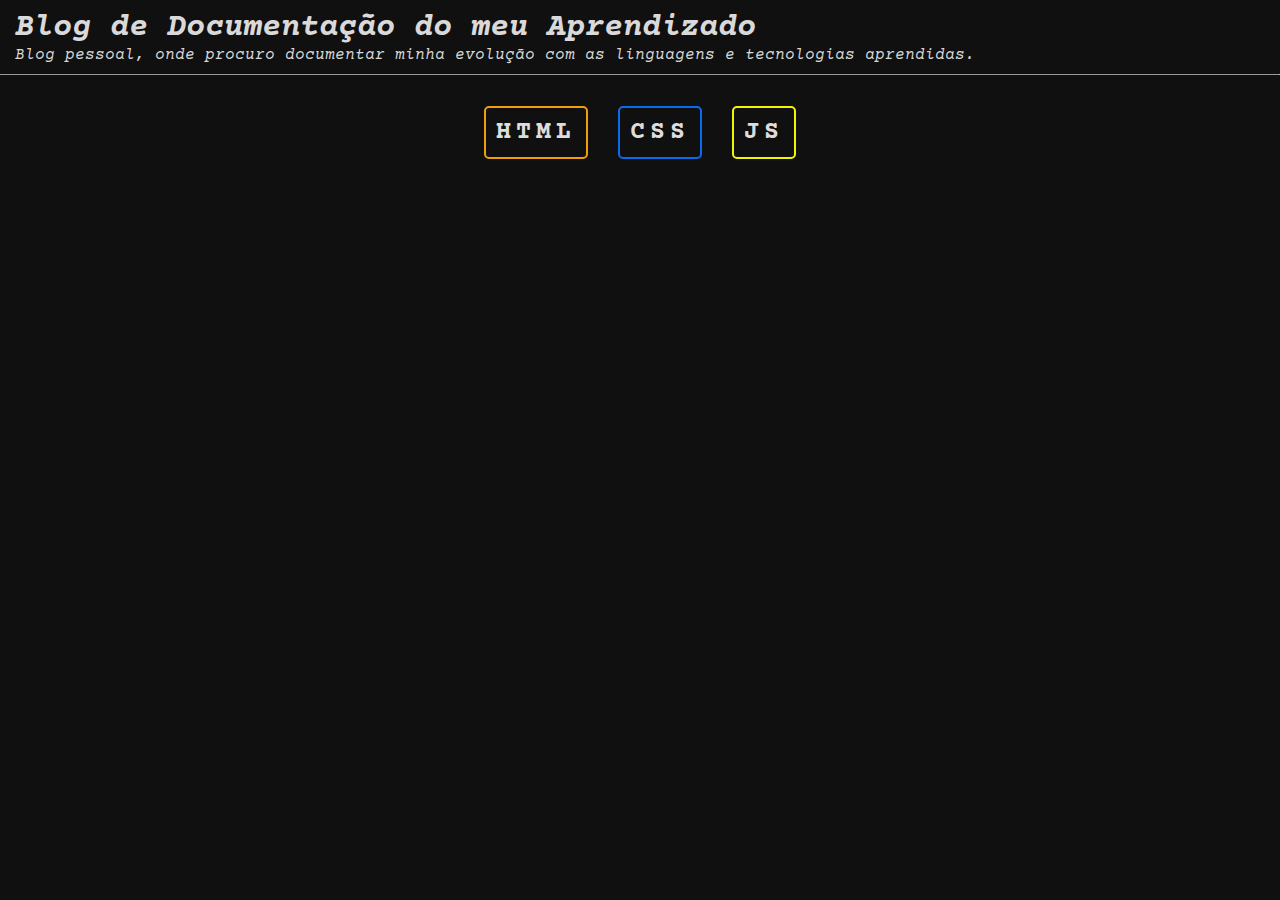
<file: index.html>
<!DOCTYPE html>
<html lang="pt-br">
<head>
    <meta charset="UTF-8">
    <meta name="viewport" content="width=device-width, initial-scale=1.0">
    <title>Blog de Aprendizado</title>
    <link rel="stylesheet" href="/css/style.css">
    <link rel="preconnect" href="https://fonts.googleapis.com">
    <link rel="preconnect" href="https://fonts.gstatic.com" crossorigin>
    <link href="https://fonts.googleapis.com/css2?family=Courier+Prime:ital,wght@0,400;1,400;1,700&display=swap" rel="stylesheet">
</head>

<body>

    <header>
        <h1> <em>Blog de Documentação do meu Aprendizado</em></h1>
        <p><em>Blog pessoal, onde procuro documentar minha evolução com as linguagens e tecnologias aprendidas.</em></p> 
    </header>
    
    <hr>
    <br>
    
    <nav>
        <h2>
            <a id="htmlBtn" href="/html/index.html">HTML</a>
            <a id="cssBtn" href="/css/index.html">CSS</a>
            <a id="jsBtn" href="/js/index.html">JS</a> 
        </h2>
        
    </nav>

</body>
</html>
</file>
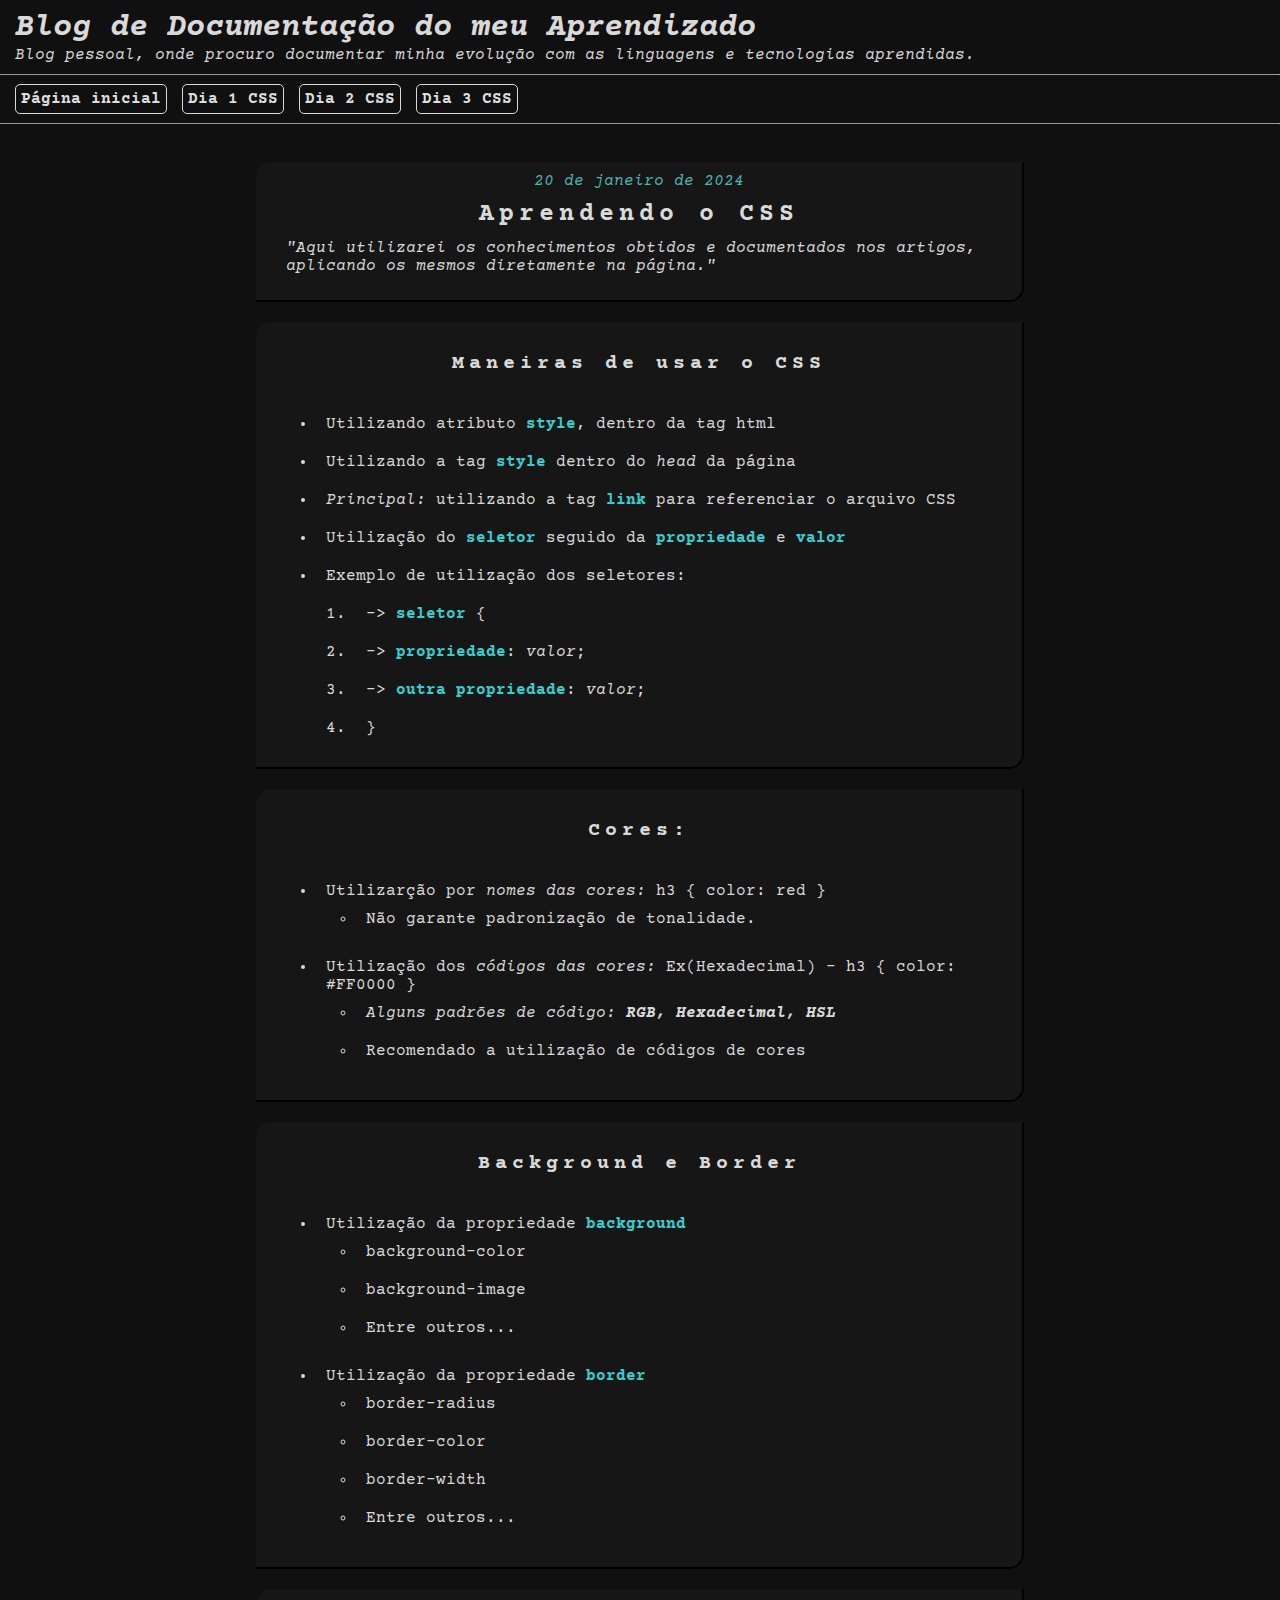
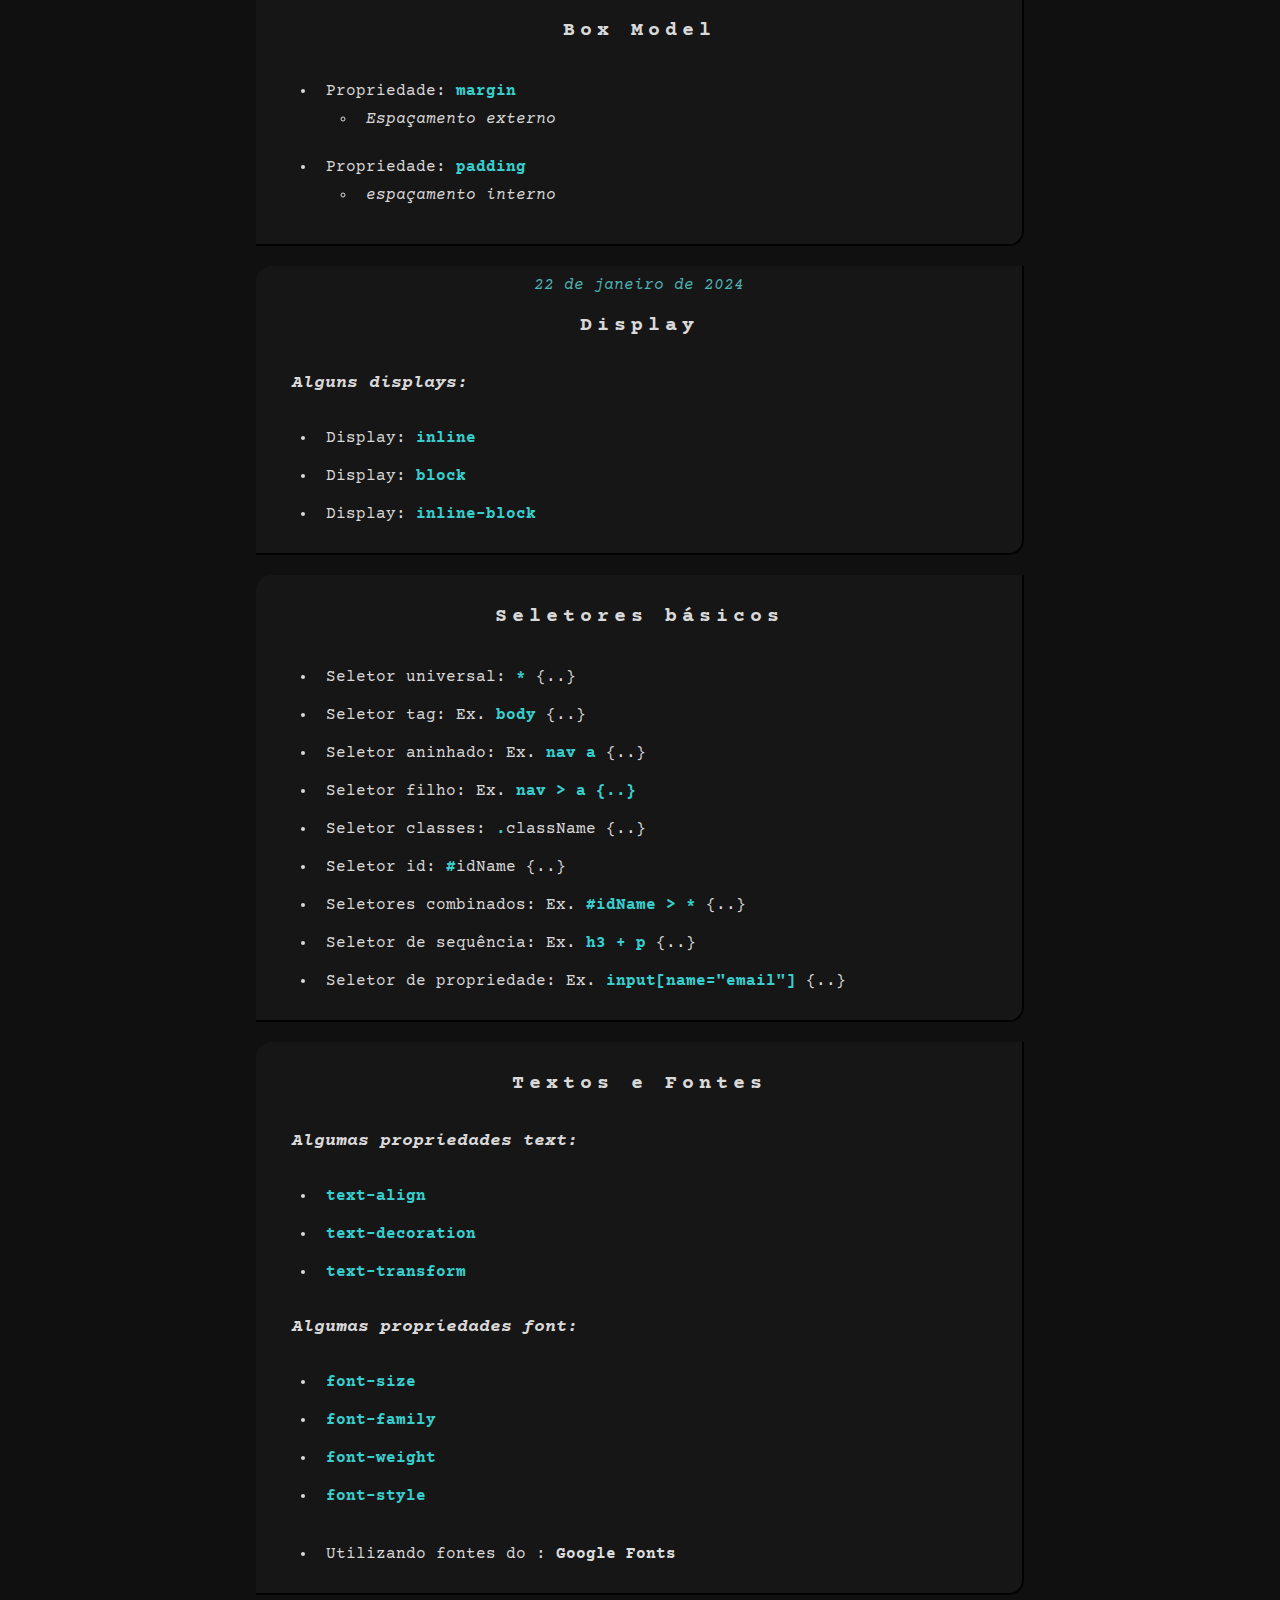
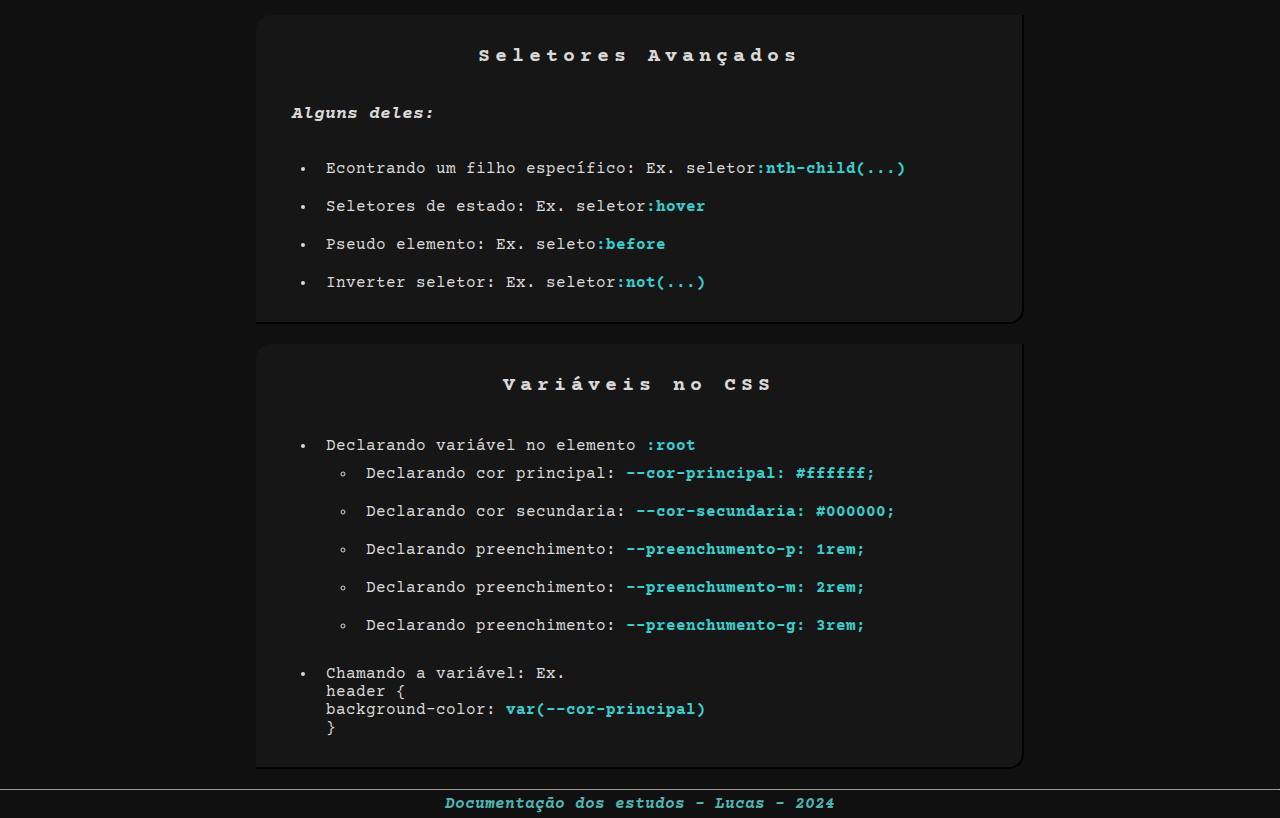
<file: css/index.html>
<!DOCTYPE html>
<html lang="pt-br">
<head>
    <meta charset="UTF-8">
    <meta name="viewport" content="width=device-width, initial-scale=1.0">
    <title>Blog de Aprendizado</title>
    <link rel="stylesheet" href="/css/style.css">
    <link rel="preconnect" href="https://fonts.googleapis.com">
    <link rel="preconnect" href="https://fonts.gstatic.com" crossorigin>
    <link href="https://fonts.googleapis.com/css2?family=Courier+Prime:ital,wght@0,400;1,400;1,700&display=swap" rel="stylesheet">
</head>

<body>

   <header>
    <h1> <em>Blog de Documentação do meu Aprendizado</em></h1>
    <p><em>Blog pessoal, onde procuro documentar minha evolução com as linguagens e tecnologias aprendidas.</em></p>

    <hr>
    <nav>
        <h4>
            <strong><a href="/"> Página inicial</a></strong>
            <strong><a href="#index1">Dia 1 CSS</a></strong>
            <strong><a href="#index2">Dia 2 CSS</a></strong>
            <strong><a href="#index3">Dia 3 CSS</a></strong>
        </h4>
    </nav>
   </header>
   
   <hr>
   <br> <!-- Estudos dia 20 de janeiro de 2024 -->
   
   <main>
        <section id="index1">           
            <article>
                <h5><em>20 de janeiro de 2024</em></h5>
                <h2> Aprendendo o CSS</h2>
                <p><em>"Aqui utilizarei os conhecimentos obtidos e documentados nos artigos, aplicando os mesmos diretamente na página."</em></p>
            </article>
        </section>

        <section>
            <article>
                <h3>Maneiras de usar o CSS</h3>
                <ul>
                    <li>Utilizando atributo <strong>style</strong>, dentro da tag html</li>
                    <li>Utilizando a tag <strong>style</strong> dentro do <em>head</em> da página</li>
                    <li><em>Principal:</em> utilizando a tag <strong>link</strong> para referenciar o arquivo CSS</li>
                    <li>Utilização do <strong>seletor</strong> seguido da <strong>propriedade</strong> e <strong>valor</strong></li>
                    <li>Exemplo de utilização dos seletores:</li>
                    <ol>
                        <li>->  <strong>seletor</strong> {</li>
                        <li>->  <strong>propriedade</strong>: <em>valor</em>;</li>
                        <li>->  <strong>outra propriedade</strong>: <em>valor</em>;</li>
                        <li>}</li>
                    </ol>
                </ul>
            </article>

            <article>
                <h3>Cores:</h3>
                <ul>
                    <li>
                        Utilizarção por <em>nomes das cores:</em> h3 { color: red }
                        <ul>
                            <li>Não garante padronização de tonalidade.</li>
                        </ul>
                    </li>
                        
                    <li>
                        Utilização dos <em>códigos das cores:</em> Ex(Hexadecimal) - h3 { color: #FF0000 }
                        <ul>
                            <li><em>Alguns padrões de código: <strong> RGB, Hexadecimal, HSL</strong></em></li>
                            <li>Recomendado a utilização de códigos de cores</li>
                        </ul>
                    </li>
                        
                </ul>
            </article>

            <article>
                <h3>Background e Border</h3>
                <ul>
                    <li>
                        Utilização da propriedade <strong>background</strong>
                        <ul>
                            <li>background-color</li>
                            <li>background-image</li>
                            <li>Entre outros...</li>
                        </ul>
                    </li>
                    
                    <li>
                        Utilização da propriedade <strong>border</strong>
                        <ul>
                            <li>border-radius</li>
                            <li>border-color</li>
                            <li>border-width</li>
                            <li>Entre outros...</li>
                        </ul>
                    </li>
                </ul>
            </article>

            <article>
                <h3>Box Model</h3>
                <ul>
                    <li>
                        Propriedade: <strong>margin</strong>
                        <ul>
                            <li><em>Espaçamento externo</em></li>
                        </ul>
                    </li>
                   
                    <li>
                        Propriedade: <strong>padding</strong>
                        <ul>
                            <li><em>espaçamento interno</em></li>
                        </ul>
                    </li>
                    

                </ul>
            </article>

            <!-- Estudos dia 22 de janeiro de 2024 -->
            <article id="index2">
                <h5><em>22 de janeiro de 2024</em></h5>
                <h3>Display</h3>
                <p class="textExamples">Alguns <strong>displays</strong>:</p>
                <ul>
                    <li>Display: <strong>inline</strong></li>
                    <li>Display: <strong>block</strong></li>
                    <li>Display: <strong>inline-block</strong></li>
                </ul>
            </article>

            <article>
                <h3>Seletores básicos</h3>
                <ul>
                    <li>Seletor universal: <strong>* </strong>{..}</li>
                    <li>Seletor tag: Ex. <strong>body </strong>{..}</li>
                    <li>Seletor aninhado: Ex. <strong>nav a </strong>{..}</li>
                    <li>Seletor filho: Ex. <strong>nav > a {..}</strong></li>
                    <li>Seletor classes: <strong>.</strong>className {..}</li>
                    <li>Seletor id: <strong>#</strong>idName {..}</li>
                    <li>Seletores combinados: Ex. <strong>#idName > *</strong> {..}</li>
                    <li>Seletor de sequência: Ex. <strong>h3 + p</strong> {..}</li>
                    <li>Seletor de propriedade: Ex. <strong>input[name="email"]</strong> {..}</li>
                </ul>
            </article>

            <!-- Estudos dia 23 de janeiro de 2024 -->
            <article id="index3">
                <h3>Textos e Fontes</h3>
                <p class="textExamples">Algumas propriedades <strong>text</strong>:</p>
                <ul>
                    <li><strong>text-align</strong></li>
                    <li><strong>text-decoration</strong></li>
                    <li><strong>text-transform</strong></li>
                </ul>

                <p class="textExamples">Algumas propriedades <strong>font</strong>:</p>
                <ul>
                    <li><strong>font-size</strong></li>
                    <li><strong>font-family</strong></li>
                    <li><strong>font-weight</strong></li>
                    <li><strong>font-style</strong></li>
                </ul>
                <ul>
                    <li>Utilizando fontes do : <strong><a href="https://fonts.google.com/" target="_blank">Google Fonts</a></strong></li>
                </ul>
            </article>

            <article>
                <h3>Seletores Avançados</h3>
                <p class="textExamples">Alguns deles:</p>
                <ul>
                    <li>Econtrando um filho específico: Ex. seletor<strong>:nth-child(...)</strong></li>
                    <li>Seletores de estado: Ex. seletor<strong>:hover</strong></li>
                    <li>Pseudo elemento: Ex. seleto<strong>:before</strong></li>
                    <li>Inverter seletor: Ex. seletor<strong>:not(...)</strong></li>
                </ul>
            </article>

            <article>
                <h3>Variáveis no CSS</h3>
                <ul>
                    <li>
                        Declarando variável no elemento <strong>:root</strong>
                        <ul>
                            <li>Declarando cor principal: <strong>--cor-principal: #ffffff;</strong></li>
                            <li>Declarando cor secundaria: <strong>--cor-secundaria: #000000;</strong></li>
                            <li>Declarando preenchimento: <strong>--preenchumento-p: 1rem;</strong></li>
                            <li>Declarando preenchimento: <strong>--preenchumento-m: 2rem;</strong></li>
                            <li>Declarando preenchimento: <strong>--preenchumento-g: 3rem;</strong></li>
                        </ul>
                    </li>
                    
                    <li>Chamando a variável: Ex. <br>header { <br>background-color: <strong>var(--cor-principal)</strong><br>}</li>
                </ul>
            </article>
            
        </section>

    <hr>
    <footer>
        <p><strong><em>Documentação dos estudos - Lucas - 2024</em></strong></p>
    </footer>
        
   </main> 
</body>
</html>
</file>
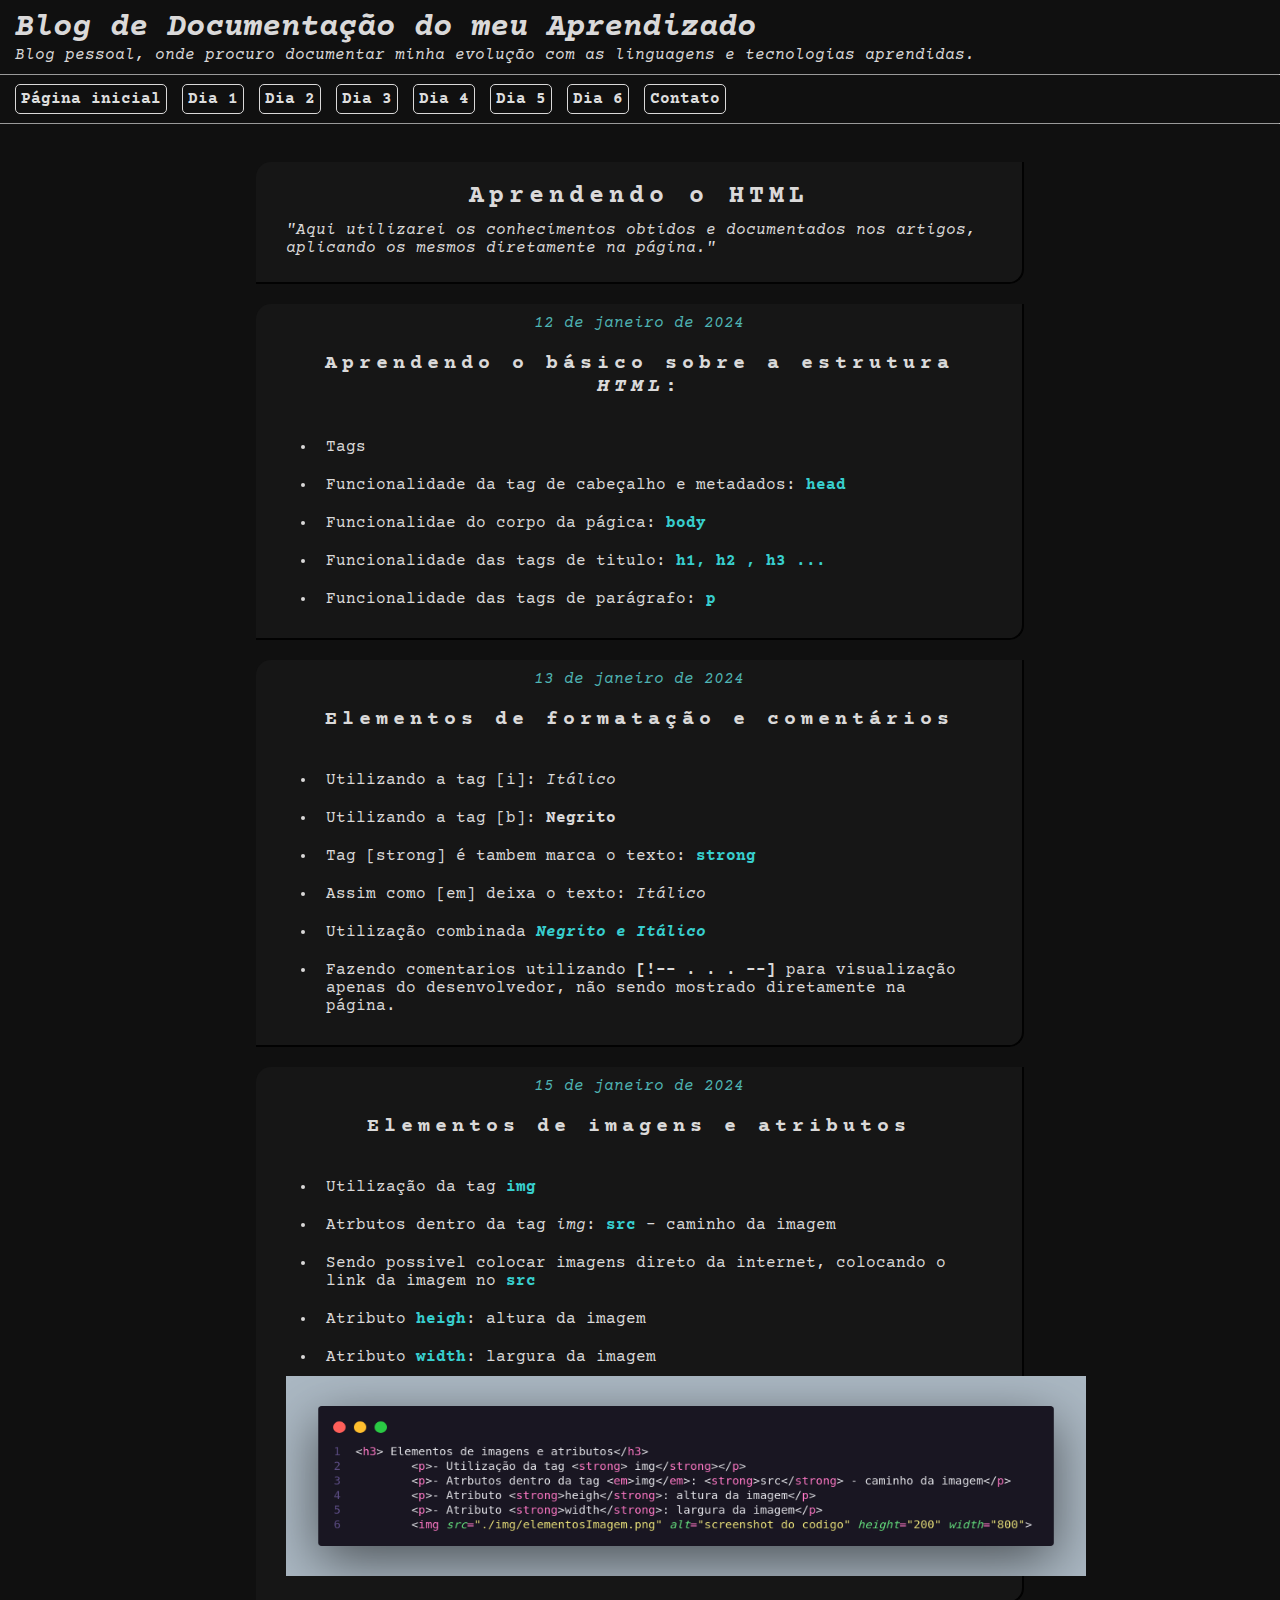
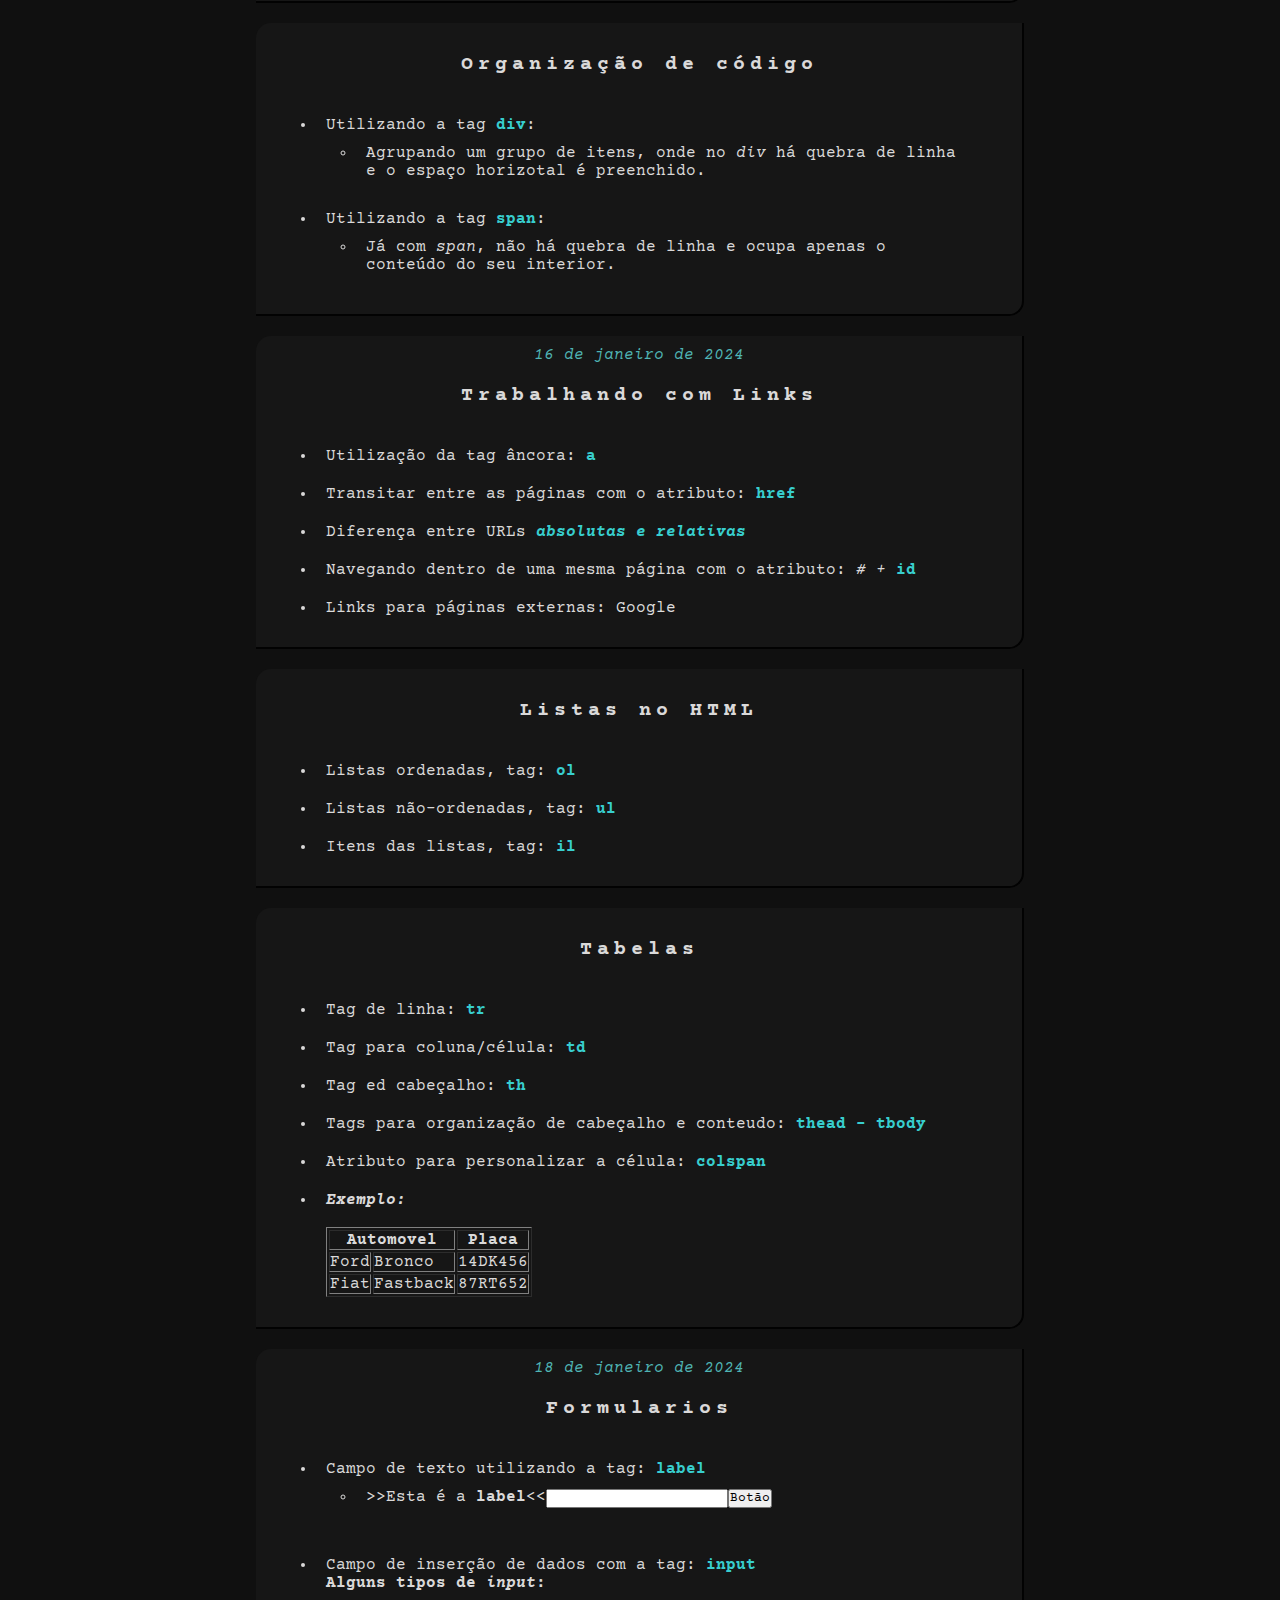
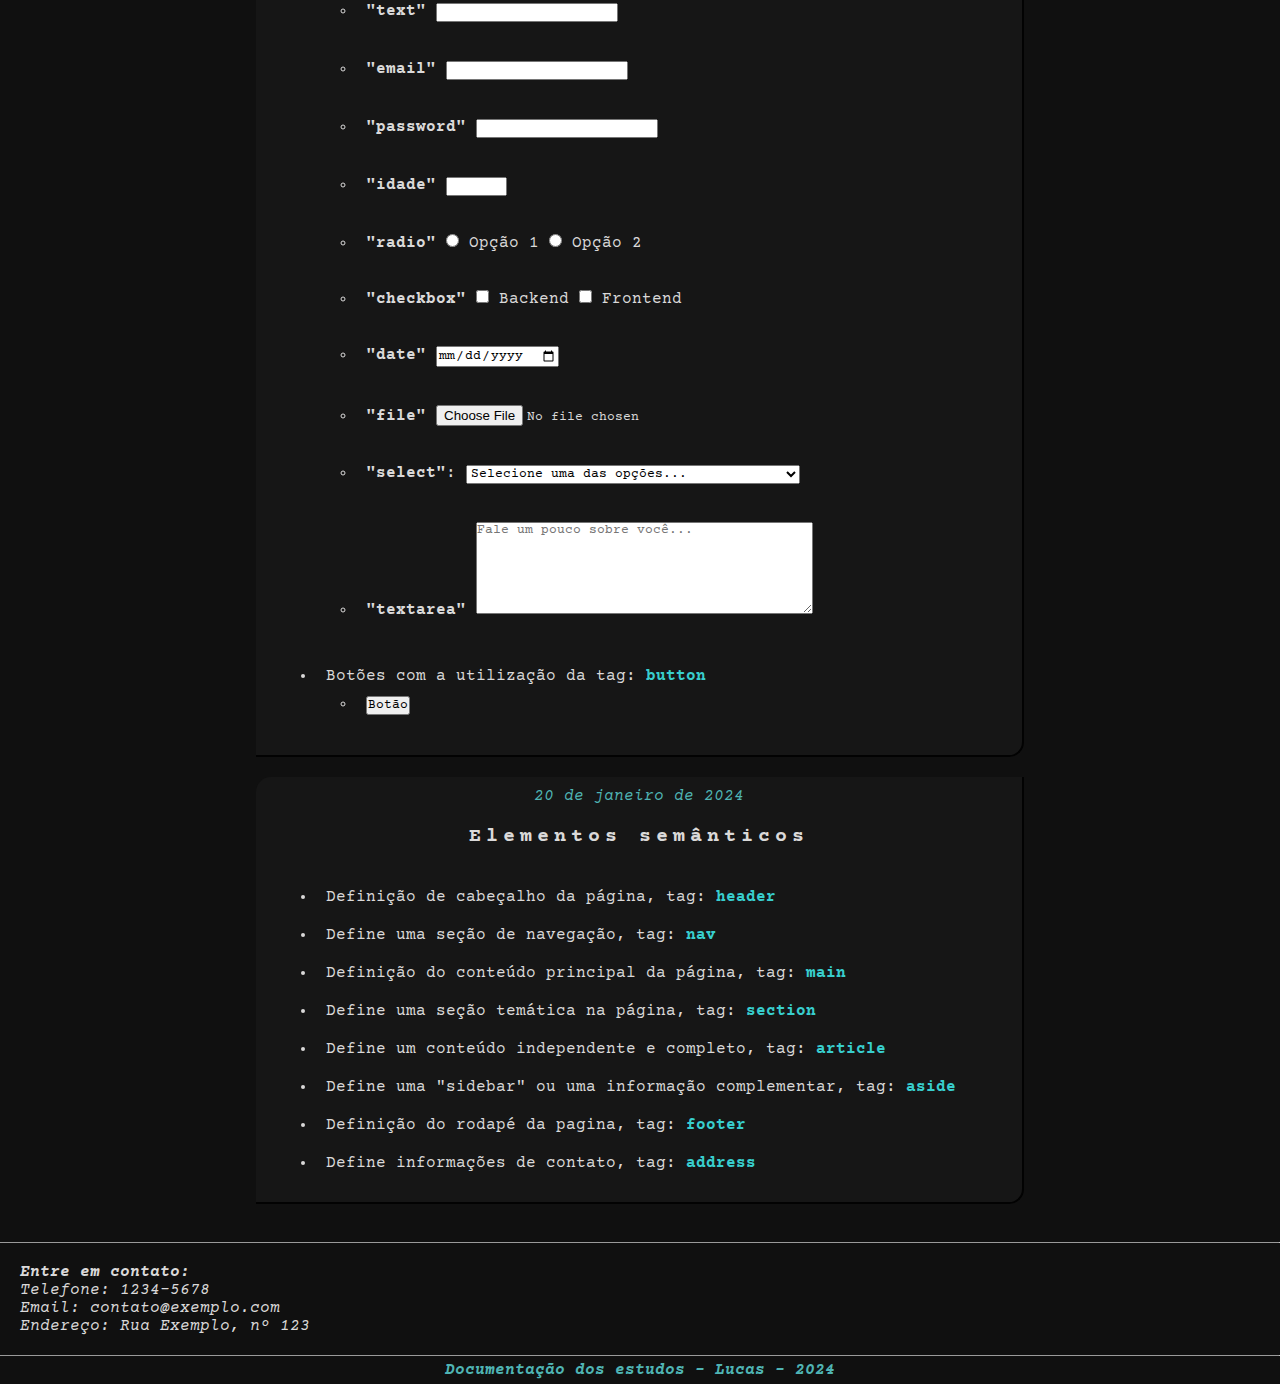
<file: html/index.html>
<!DOCTYPE html>
<html lang="pt-br">
<head>
    <meta charset="UTF-8">
    <meta name="viewport" content="width=device-width, initial-scale=1.0">
    <title>Blog de Aprendizado</title>
    <link rel="stylesheet" href="/css/style.css">
    <link rel="preconnect" href="https://fonts.googleapis.com">
    <link rel="preconnect" href="https://fonts.gstatic.com" crossorigin>
    <link href="https://fonts.googleapis.com/css2?family=Courier+Prime:ital,wght@0,400;1,400;1,700&display=swap" rel="stylesheet">
</head>

<body>

    <header>
        <h1> <em>Blog de Documentação do meu Aprendizado</em></h1>
        <p><em>Blog pessoal, onde procuro documentar minha evolução com as linguagens e tecnologias aprendidas.</em></p> 
    
    <hr>
    <nav>
        <h4>
            <strong><a href="/"> Página inicial</a></strong>
            <strong><a href="#day1">Dia 1</a></strong>
            <strong><a href="#day2">Dia 2</a></strong>
            <strong><a href="#day3">Dia 3</a></strong>
            <strong><a href="#day4">Dia 4</a></strong>
            <strong><a href="#day5">Dia 5</a></strong>
            <strong><a href="#day6">Dia 6</a></strong>
            <strong><a href="#contato">Contato</a></strong>
        </h4>
    </nav>
    </header>
    <hr>
    <br>
    
    <main>
    <section>
        <article>
            <h2> Aprendendo o HTML</h2>
            <p><em>"Aqui utilizarei os conhecimentos obtidos e documentados nos artigos, aplicando os mesmos diretamente na página."</em></p>
        </article>
    </section>

    <section>
        <!-- Estudos do dia 12 de janeiro 2024 -->
        <article id="day1">
            <h5>12 de janeiro de 2024</h5>
            <h3>Aprendendo o básico sobre a estrutura <em>HTML</em>:</h3>
            <ul>
                <li>Tags</li>
                <li>Funcionalidade da tag de cabeçalho e metadados: <strong>head</strong> </li>
                <li>Funcionalidae do corpo da págica: <strong>body</strong></li>
                <li>Funcionalidade das tags de titulo: <strong>h1, h2 , h3 ...</strong></li>
                <li>Funcionalidade das tags de parágrafo: <strong>p</strong></li>
            </ul>   
        </article>
        

        <!-- Estudos do dia 13 de janeiro de 2024 -->
        <article id="day2">
            <h5>13 de janeiro de 2024</h5>
            <h3> Elementos de formatação e comentários</h3>
            <ul>
                <li>Utilizando a tag [i]: <i>Itálico</i></li>
                <li>Utilizando a tag [b]: <b>Negrito</b></li>
                <li>Tag [strong] é tambem marca o texto: <strong>strong</strong></strong></li>
                <li>Assim como [em] deixa o texto: <em>Itálico</em></li>
                <li>Utilização combinada <strong><em>Negrito e Itálico</em></strong></li>
                <li>Fazendo comentarios utilizando <b>[!-- . . . --]</b> para visualização apenas do desenvolvedor, não sendo mostrado diretamente na página.</li>
            </ul>
        </article>
        

        <!-- Estudos do dia 15 de janeiro de 2024 -->
        <article id="day3">
            <h5>15 de janeiro de 2024</h5>
            <h3> Elementos de imagens e atributos</h3>
            <ul>
                <li>Utilização da tag <strong> img</strong></li>
                <li>Atrbutos dentro da tag <em>img</em>: <strong>src</strong> - caminho da imagem</li>
                <li>Sendo possivel colocar imagens direto da internet, colocando o link da imagem no <strong>src</strong></li>
                <li>Atributo <strong>heigh</strong>: altura da imagem</li>
                <li>Atributo <strong>width</strong>: largura da imagem</li>
                <img src="./img/elementosImagem.png" alt="screenshot do codigo" height="200" width="800">
            </ul>
                
        </article>
        
        <article>
            <h3> Organização de código</h3>
            <ul>
                <li>
                    Utilizando a tag <strong>div</strong>:
                    <ul>
                        <li>Agrupando um grupo de itens, onde no <em>div</em> há quebra de linha e o espaço horizotal é preenchido.</li>
                    </ul>
                </li>
                
                <li>
                    Utilizando a tag <strong>span</strong>:
                    <ul>
                        <li>Já com <em>span</em>, não há quebra de linha e ocupa apenas o conteúdo do seu interior.</li>
                    </ul>
                </li>
                
            </ul>   
        </article>
        
        <!-- Estudos do dia 16 de janeiro de 2024 -->
        <article id="day4">
            <h5>16 de janeiro de 2024</h5>
            <h3> Trabalhando com Links</h3>
            <ul>
                <li>Utilização da tag âncora: <strong>a</strong></li>
                <li>Transitar entre as páginas com o atributo: <strong>href</strong></li>
                <li>Diferença entre URLs <strong><em>absolutas e relativas</em></strong></li>
                <li>Navegando dentro de uma mesma página com o atributo: <em># + </em><strong>id</strong></li>
                <li>Links para páginas externas: <a href="https://google.com" target="_blank">Google</a></li>
            </ul>
        </article>
        
        <article>
            <h3>Listas no HTML</h3>
            <ul>
                <li>Listas ordenadas, tag: <strong>ol</strong></li>
                <li>Listas não-ordenadas, tag: <strong>ul</strong></li>
                <li>Itens das listas, tag: <strong>il</strong></li>
            </ul> 
        </article>
        
        <article>   
            <h3>Tabelas</h3>
            <ul>
                <li>Tag de linha: <strong>tr</strong></li>
                <li>Tag para coluna/célula: <strong>td</strong></li>
                <li>Tag ed cabeçalho: <strong>th</strong></li>
                <li>Tags para organização de cabeçalho e conteudo: <strong>thead - tbody</strong></li>
                <li>Atributo para personalizar a célula: <strong>colspan</strong></li>
                <li>
                    <p><strong><em>Exemplo:</em></strong></p>
                    <br>
                    <table border="1">
                        <thead>
                            <tr>
                                <th colspan="2">Automovel</th>
                                <th>Placa</th>
                            </tr>
                        </thead>
                        <tbody>
                            <tr>
                                <td>Ford</td>
                                <td>Bronco</td>
                                <td>14DK456</td>
                            </tr>
                            <tr>
                                <td>Fiat</td>
                                <td>Fastback</td>
                                <td>87RT652</td>
                            </tr>
                        </tbody>
                    </table>    
                </li>
                
            
            </ul>
            
            
        </article>
        
        <!-- Estudos do dia 18 de janeiro de 2024 -->
        <article id="day5">
            <h5>18 de janeiro de 2024</h5>
            <h3>Formularios</h3>
            <ul>
                <li>
                    Campo de texto utilizando a tag: <strong>label</strong>
                    <ul><li><label for="example">>>Esta é a <strong>label</strong><<</label><input type="text" id="example"><button>Botão</button></li></ul>
                </li>
                <br>
                <li>
                    Campo de inserção de dados com a tag: <strong>input</strong>
                    <p><strong>Alguns tipos de <em>input</em>:</strong></p>
                    <ul>
                        <li>
                            <label for="example01"><strong>"text"</strong></label>
                            <input type="text" id="example01" name="example01" required>
                        </li>
                        <br>
                        <li>
                            <label for="example02"><strong>"email"</strong></label>
                            <input type="email" id="example02" name="example02" required>
                        </li>
                        <br>
                        <li>
                            <label for="example03"><strong>"password"</strong></label>
                            <input type="password" id="example03" name="example03" required>
                        </li>
                        <br>
                        <li>
                            <label for="example04"><strong>"idade"</strong></label>
                            <input type="number" id="example04" name="example04" min="18" max="100">
                        </li>
                        <br>
                        <li>
                            <label><strong>"radio"</strong></label>
                            <input type="radio" id="opcao1" name="opcao" value="opcao1">
                            <label for="opcao1">Opção 1</label>
                            <input type="radio" id="opcao2" name="opcao" value="opcao2">
                            <label for="opcao2">Opção 2</label>
                        </li>
                        <br>
                        <li>
                            <label><strong>"checkbox"</strong></label>
                            <input type="checkbox" id="check1" name="check" value="backend">
                            <label for="check1">Backend</label>
                            <input type="checkbox" id="check2" name="check" value="frontend">
                            <label for="check2">Frontend</label>
                        </li>
                        <br>
                        <li>
                            <label for="dataNascimento"><strong>"date"</strong></label>
                            <input type="date" id="dataNascimento" name="dataNascimento">
                        </li>
                        <br>
                        <li>
                            <label for="arquivos"><strong>"file"</strong></label>
                            <input type="file" id="arquivos" name="arquivos">
                        </li>
                        <br>
                        <li>
                            <label for="situacao"><strong>"select"</strong>:</label>
                            <select name="situacao" id="situacao">
                                <option value="" selected disabled>Selecione uma das opções...</option>
                                <option value="estudante">Estudando para me tornar um programador</option>
                                <option value="estagiario">Atuando como estagiário/trainee</option>
                                <option value="junior">Atuando como desenvolvedor júnior</option>
                                <option value="pleno">Atuando como desenvolvedor pleno</option>
                                <option value="senior">Atuando como desenvolvedor sênior</option>
                            </select>
                        </li>
                        <br>
                        <li>
                            <label for="sobre"><strong>"textarea"</strong></label>
                            <textarea name="sobre" id="sobre" cols="40" rows="6" placeholder="Fale um pouco sobre você..."></textarea>
                        </li>
                    </ul>
                </li>
                <br>
                <li>
                    Botões com a utilização da tag: <strong>button</strong>
                    <ul>
                        <li><button>Botão</button></li>
                    </ul>
                </li>
                    
            </ul>
        </article>

        <!-- Estudos do dia 20 de janeiro de 2024 -->
        <article id="day6">
            <h5>20 de janeiro de 2024</h5>
            <h3>Elementos semânticos</h3>
            <ul>
                <li>Definição de cabeçalho da página, tag: <strong>header</strong></li>
                <li>Define uma seção de navegação, tag: <strong>nav</strong></li>
                <li>Definição do conteúdo principal da página, tag: <strong>main</strong></li>
                <li>Define uma seção temática na página, tag: <strong>section</strong></li>
                <li>Define um conteúdo independente e completo, tag: <strong>article</strong></li>
                <li>Define uma "sidebar" ou uma informação complementar, tag: <strong>aside</strong></li>
                <li>Definição do rodapé da pagina, tag: <strong>footer</strong></li>
                <li>Define informações de contato, tag: <strong>address</strong></li>
            </ul>
        </article>
    </section>

    <br>
    <hr>
    <section id="contato">
        <address>
            <p><strong>Entre em contato:</strong></p>
            <p>Telefone: 1234-5678</p>
            <p>Email: contato@exemplo.com</p>
            <p>Endereço: Rua Exemplo, nº 123</p>
        </address>
    </section>

    <hr>
    <footer>
        <p><strong><em>Documentação dos estudos - Lucas - 2024</em></strong></p>
    </footer>
    </main>  
</body>
</html>
</file>
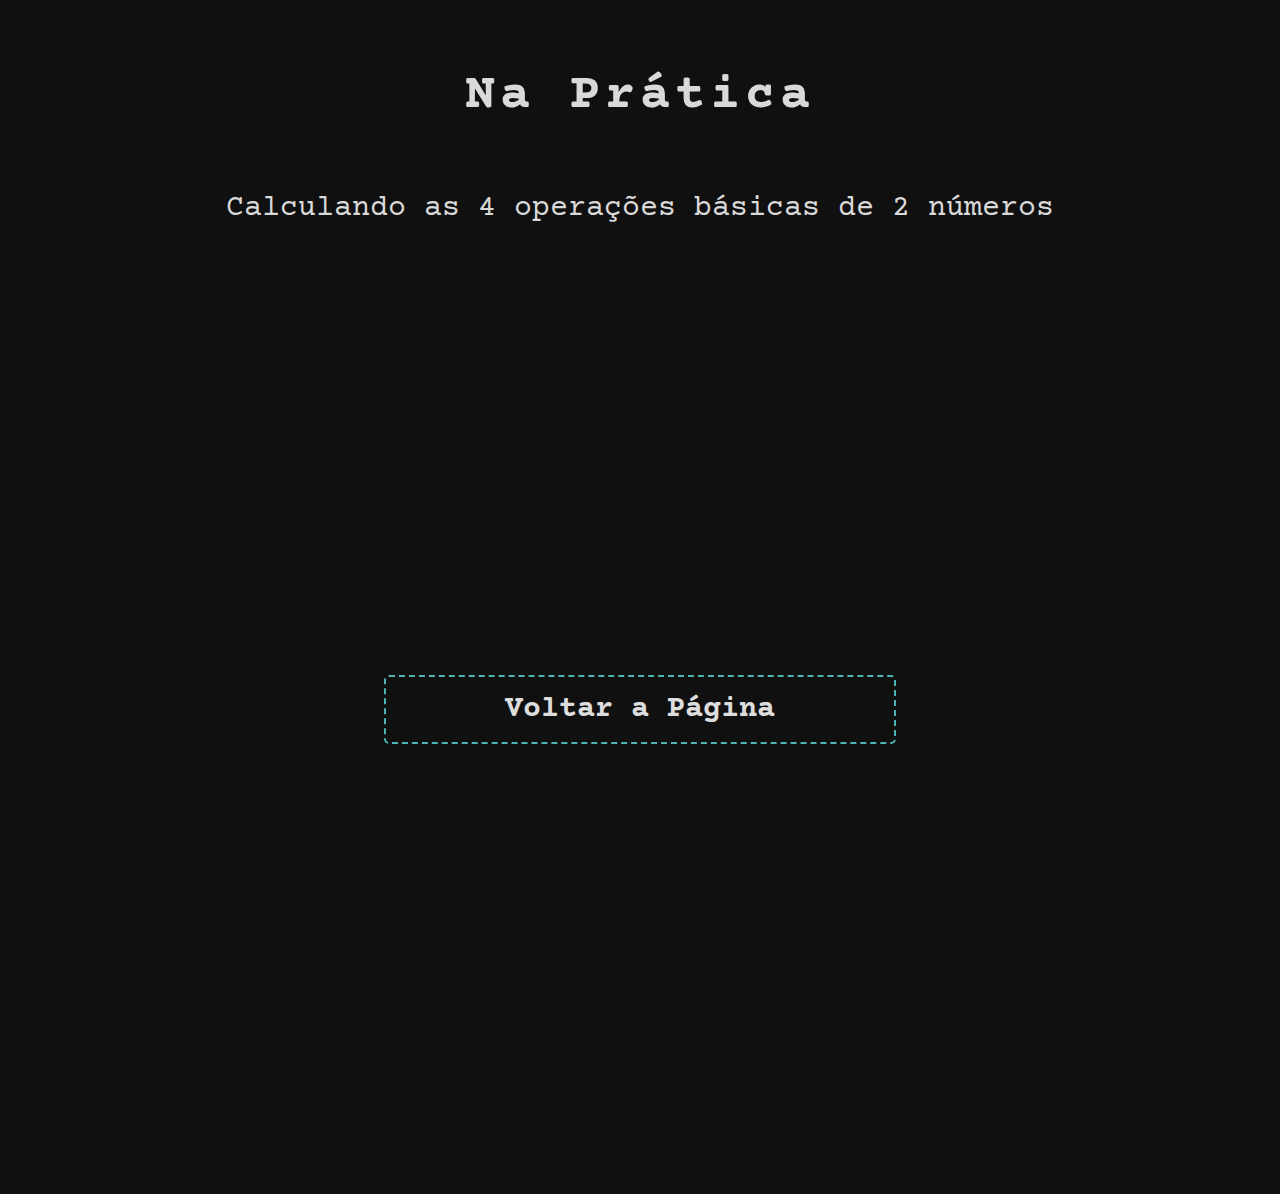
<file: js/naPratica/naPratica01.html>
<!DOCTYPE html>
<html lang="en">
<head>
    <meta charset="UTF-8">
    <meta name="viewport" content="width=device-width, initial-scale=1.0">
    <link rel="stylesheet" href="/css/style.css">
    <link rel="preconnect" href="https://fonts.googleapis.com">
    <link rel="preconnect" href="https://fonts.gstatic.com" crossorigin>
    <link href="https://fonts.googleapis.com/css2?family=Courier+Prime:ital,wght@0,400;1,400;1,700&display=swap" rel="stylesheet">
    <title>Exercicio Calculadora</title>
</head>
<body>
    <h3 class="naPratica">Na Prática</h3>
    <p class="exercicio">Calculando as 4 operações básicas de 2 números</p>
    <h6 class="backJS"><a href="/js/index.html">Voltar a Página</a></h6>
    <script src="./naPratica01.js"></script>
</body>
</html>
</file>
<file: css/style.css>
* {
    margin: 0;
    padding: 0;
    font-family: 'Courier Prime', monospace;
}

body {
    background-color: #101010;
    color: #dad9d9;
}

header > p {
    padding: 0px 0px 10px 15px;
}

nav {
    padding: 15px;
}

#htmlBtn {
    border: 2px solid #f09f08;
    border-radius: 5px;
    padding: 10px;
    margin: 5px;
}

#htmlBtn:hover {
    background-color: #f09f08;
    color: #020202;
    transition: 0.8s;
}

#cssBtn {
    border: 2px solid #086cf0;
    border-radius: 5px;
    padding: 10px;
    margin: 5px;
}

#cssBtn:hover {
    background-color: #086cf0;
    color: #020202;
    transition: 0.8s;
}

#jsBtn {
    border: 2px solid #f1f500;
    border-radius: 5px;
    padding: 10px;
    margin: 5px;
}

#jsBtn:hover {
    background-color: #f1f500;
    color: #020202;
    transition: 0.8s;
}

nav > h4 > strong {
    display: inline;
    padding: 5px;
    margin-right: 5px;
    border: 1px solid #dad9d9;
    border-radius: 5px;
}
nav > h4 >strong :hover {
    color: #4fb4b4;
    transition: 0.8s;
}

article {
    background-color: #161616;
    border-right: solid 2px #020202;
    border-bottom: solid 2px #020202;
    border-radius: 15px 0px;
    margin: 20px 20%;
    padding: 10px 20px;
}
article > ul {
    padding: 10px;
}

li {
    padding: 10px;
    margin-left: 30px;
}

ol {
    margin-left: 40px;
}


hr {
    border-bottom: 1px #020202;
}

h1 {
    margin: 10px 0px 0px 15px;
}

h2 {
    padding: 10px;
    font-size: 25px;
    text-align: center;
    letter-spacing: 5px;
}

h2 + p {
    padding: 0px 10px 15px 10px;
}

h3 {
    text-align: center;
    padding: 20px;
    font-size: 20px;
    letter-spacing: 5px;
}

h5 {
    color: #4fb4b4;
    font-size: 16px;
    font-weight: 90;
    font-style: italic;
    text-align: center;
}

.textExamples {
    margin: 1rem 0 1rem 1rem;
    font-size: 18px;
    font-style: italic;
    font-weight: 700;
}

a {
    text-decoration: none;
    color: #dddddd;
}

address {
    padding: 20px;
}

footer {
    margin: 5px;
    text-align: center;
    color: #4fb4b4;
}

li > strong {
    color: #38cece
}

.exercicios {
    padding: 5px;
    margin: 20px;
    font-size: 20px;
    border: 2px dashed #4fb4b4;
    border-radius: 5px;
}

.exercicios:hover {
    padding: 5px;
    margin: 20px;
    color: #4fb4b4;
    font-size: 20px;
    border: 3px solid #4fb4b4;
    border-radius: 5px;
    transition: 0.3s;
}

.naPratica {
    font-size: 50px;
    margin: 3rem;
}

.exercicio {
    font-size: 30px;
    text-align: center;
    margin: 2rem;
}

.backJS {
    padding: 1rem;
    text-align: center;
    margin: 50vh 30vw;
    font-size: 30px;
    border: 2px dashed #4fb4b4;
    border-radius: 5px;
    
}

.backJS:hover {
    padding: 1rem;
    text-align: center;
    margin: 50vh 35vw;
    font-size: 30px;
    border: 2px solid #4fb4b4;
    border-radius: 5px;
    transition: 0.8s;
}
</file>
